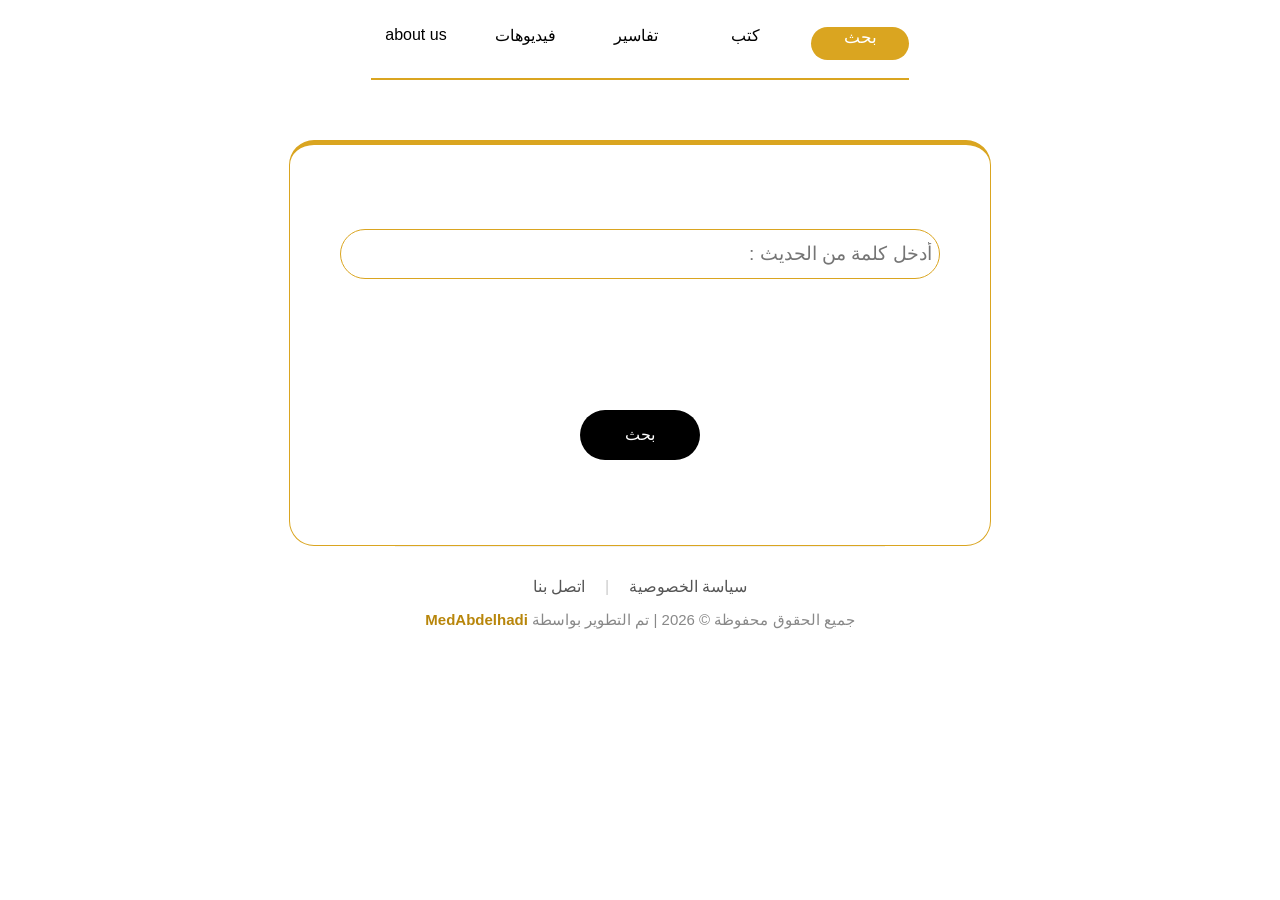
<file: index.html>
<!DOCTYPE html>
<html lang="en">
<head>
    <meta charset="UTF-8">
    <meta name="viewport" content="width=device-width, initial-scale=1.0">
    <title>الحديث النبوي : البحث</title>
    <link rel="stylesheet" href="style.css">
    <script src="done.js"></script>
    <link rel="icon" type="image/jpeg" href="p.jpg">
    <script async src="https://pagead2.googlesyndication.com/pagead/js/adsbygoogle.js?client=ca-pub-5498606311108297" crossorigin="anonymous"></script>
</head>
<body>
    <div class="d">
        <p class="p2" id="p3" > بحث</p>
<p class="p2"  onclick="page(1)"> كتب </p>
<p class="p2" onclick="page(2)"> تفاسير  </p>
<p class="p2" onclick="page(3)"> فيديوهات </p>
<p class="p2"  onclick="page(4)"> about us  </p>
    </div>
    <div id="c">
        <input type="search" placeholder=" أدخل كلمة من الحديث : " id="sh">
        <p id="p"></p>
        <p id="p1"></p>
        <button onclick="search()"> بحث </button>
    </div><footer style="text-align: center; padding: 30px; background-color: #ffffff; border-top: 1px solid #f0f0f0; font-family: 'Cairo', sans-serif;">
    
    <div class="footer-links" style="margin-bottom: 15px;">
        <a href="privacy.html" style="margin: 0 15px; text-decoration: none; color: #555; font-weight: 500; transition: 0.3s;">سياسة الخصوصية</a>
        <span style="color: #ccc;">|</span>
        <a href="cus.html" style="margin: 0 15px; text-decoration: none; color: #555; font-weight: 500; transition: 0.3s;">اتصل بنا</a>
    </div>

    <p style="font-size: 15px; color: #888; margin: 0;">
        جميع الحقوق محفوظة © 2026 | تم التطوير بواسطة 
        <span style="color: #b8860b; font-weight: bold;">MedAbdelhadi</span>
    </p>
    
</footer>
</body>
</html>
</file>
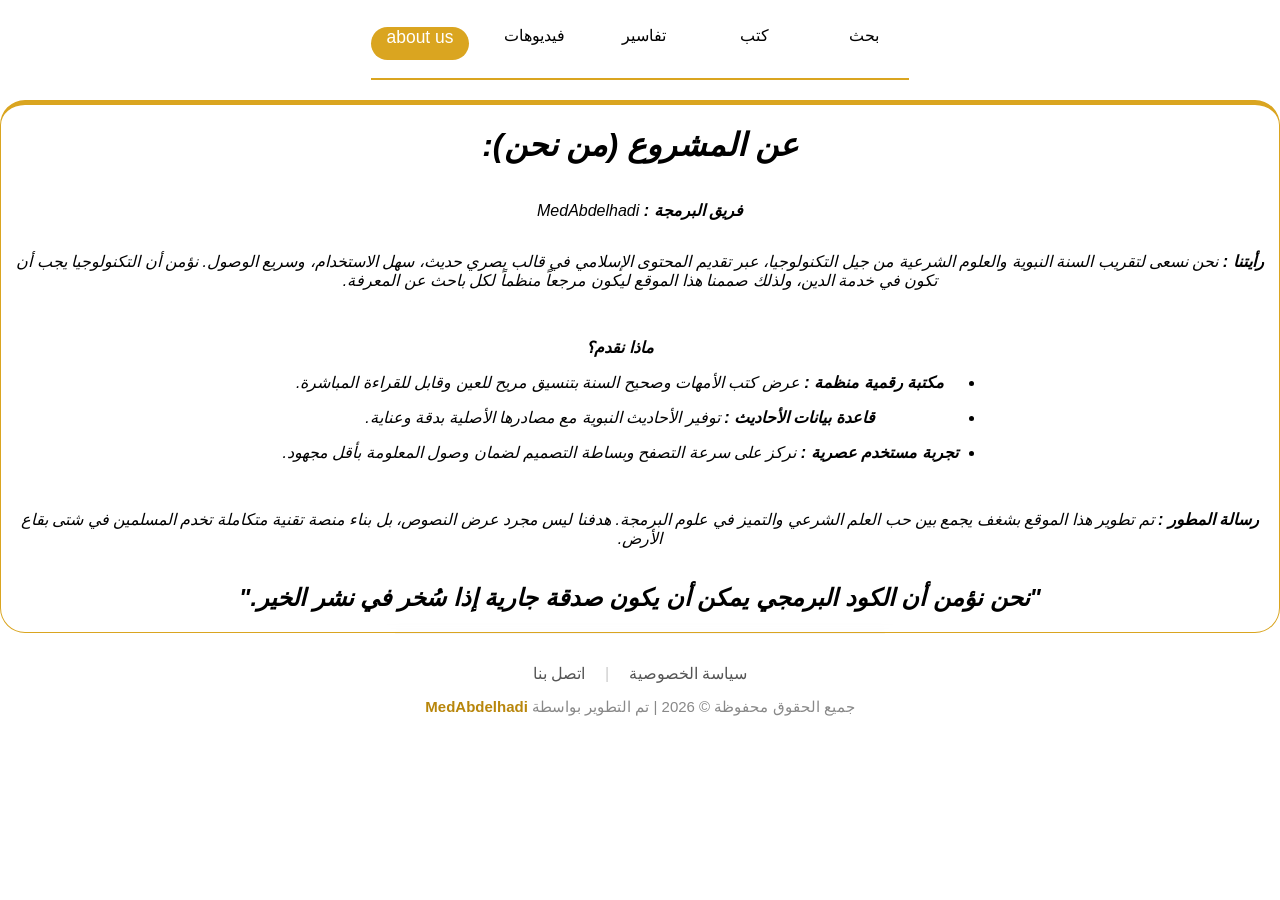
<file: aboutus.html>
<!DOCTYPE html>
<html lang="en">
<head>
    <meta charset="UTF-8">
    <meta name="viewport" content="width=device-width, initial-scale=1.0">
    <link rel="stylesheet" href="aboutus.css">
    <script src="aboutus.js"></script>
      <link rel="icon" type="image/jpeg" href="p.jpg">
    <title> الحديث النبوي : about us</title>
</head>
<body>
    <div class="d">
        <p class="p2" onclick="page(0)" > بحث</p>
<p class="p2"  onclick="page(1)"> كتب </p>
<p class="p2" onclick="page(2)"> تفاسير  </p>
<p class="p2" onclick="page(3)"> فيديوهات </p>
<p class="p2"  id="p3"> about us  </p>
    </div>
    <div id="c">
        <h1>عن المشروع (من نحن):</h1>
        <p> <strong> فريق البرمجة : </strong>MedAbdelhadi</p>
       <p><strong>رأيتنا : </strong>نحن نسعى لتقريب السنة النبوية والعلوم الشرعية من جيل التكنولوجيا، عبر تقديم المحتوى الإسلامي في قالب بصري حديث، سهل الاستخدام، وسريع الوصول. نؤمن أن التكنولوجيا يجب أن تكون في خدمة الدين، ولذلك صممنا هذا الموقع ليكون مرجعاً منظماً لكل باحث عن المعرفة.</p>
<ul><p><strong>ماذا نقدم؟</strong></p>
<li><p><strong> مكتبة رقمية منظمة : </strong>عرض كتب الأمهات وصحيح السنة بتنسيق مريح للعين وقابل للقراءة المباشرة.</p></li>
<li><p><strong>قاعدة بيانات الأحاديث : </strong>توفير الأحاديث النبوية مع مصادرها الأصلية بدقة وعناية.</p></li>
<li><p><strong>تجربة مستخدم عصرية : </strong>نركز على سرعة التصفح وبساطة التصميم لضمان وصول المعلومة بأقل مجهود.</p></li>
</ul>
<p><strong>رسالة المطور : </strong>تم تطوير هذا الموقع بشغف يجمع بين حب العلم الشرعي والتميز في علوم البرمجة. هدفنا ليس مجرد عرض النصوص، بل بناء منصة تقنية متكاملة تخدم المسلمين في شتى بقاع الأرض.</p>
<h2>"نحن نؤمن أن الكود البرمجي يمكن أن يكون صدقة جارية إذا سُخر في نشر الخير."</h2>
    </div>
    <footer style="text-align: center; padding: 30px; background-color: #ffffff; border-top: 1px solid #f0f0f0; font-family: 'Cairo', sans-serif;">
    
    <div class="footer-links" style="margin-bottom: 15px;">
        <a href="privacy.html" style="margin: 0 15px; text-decoration: none; color: #555; font-weight: 500; transition: 0.3s;">سياسة الخصوصية</a>
        <span style="color: #ccc;">|</span>
        <a href="mailto:medabdalhadi@gmail.com" style="margin: 0 15px; text-decoration: none; color: #555; font-weight: 500; transition: 0.3s;">اتصل بنا</a>
    </div>

    <p style="font-size: 15px; color: #888; margin: 0;">
        جميع الحقوق محفوظة © 2026 | تم التطوير بواسطة 
        <span style="color: #b8860b; font-weight: bold;">MedAbdelhadi</span>
    </p>
    
</footer>
</body>
</html>
</file>
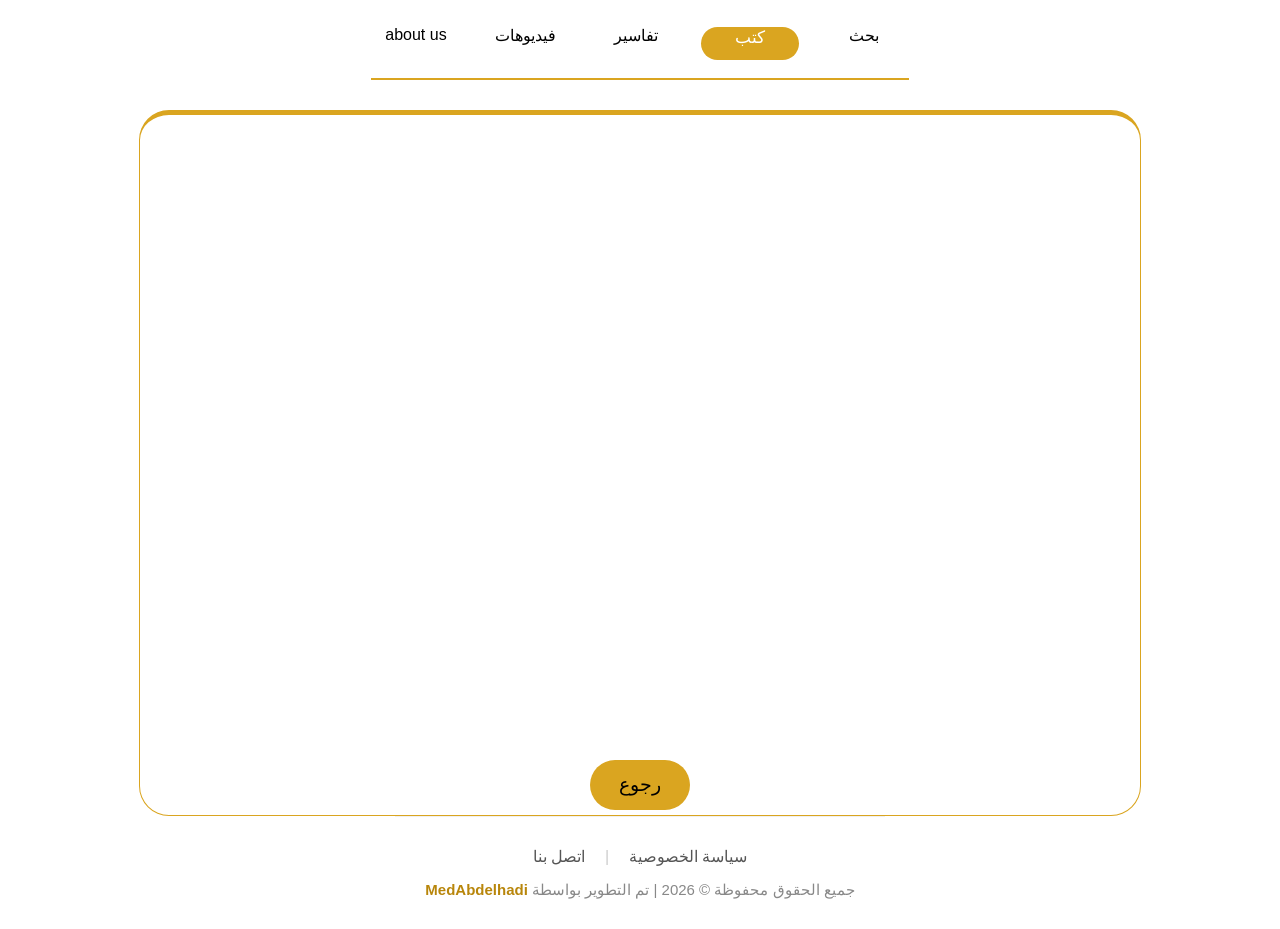
<file: book1.html>
<!DOCTYPE html>
<html lang="en">
<head>
    <meta charset="UTF-8">
    <meta name="viewport" content="width=device-width, initial-scale=1.0">
    <title>الحديث النبوي :  كتاب صحيح مسلم</title>
    <link rel="stylesheet" href="books.css">
    <script src="book.js"></script>
    <link rel="icon" type="image/jpeg" href="p.jpg">
</head>
<body>
    
    <div class="d">
        <p class="p2" onclick="page(0)" > بحث</p>
<p class="p2"  id="p3" > كتب </p>
<p class="p2" onclick="page(2)"> تفاسير  </p>
<p class="p2" onclick="page(3)"> فيديوهات </p>
<p class="p2"  onclick="page(4)"> about us  </p>
    </div>
    <div class="c">
        <iframe src="https://drive.google.com/file/d/1L7abw2_5L4a0Q2wUtf6C-aV0vVC-PpBy/preview" frameborder="0"></iframe>
        <button onclick="back()">رجوع</button>
    </div><footer style="text-align: center; padding: 30px; background-color: #ffffff; border-top: 1px solid #f0f0f0; font-family: 'Cairo', sans-serif;">
    
    <div class="footer-links" style="margin-bottom: 15px;">
        <a href="privacy.html" style="margin: 0 15px; text-decoration: none; color: #555; font-weight: 500; transition: 0.3s;">سياسة الخصوصية</a>
        <span style="color: #ccc;">|</span>
        <a href="cus.html" style="margin: 0 15px; text-decoration: none; color: #555; font-weight: 500; transition: 0.3s;">اتصل بنا</a>
    </div>

    <p style="font-size: 15px; color: #888; margin: 0;">
        جميع الحقوق محفوظة © 2026 | تم التطوير بواسطة 
        <span style="color: #b8860b; font-weight: bold;">MedAbdelhadi</span>
    </p>
</footer>
</body>
</html>
</file>
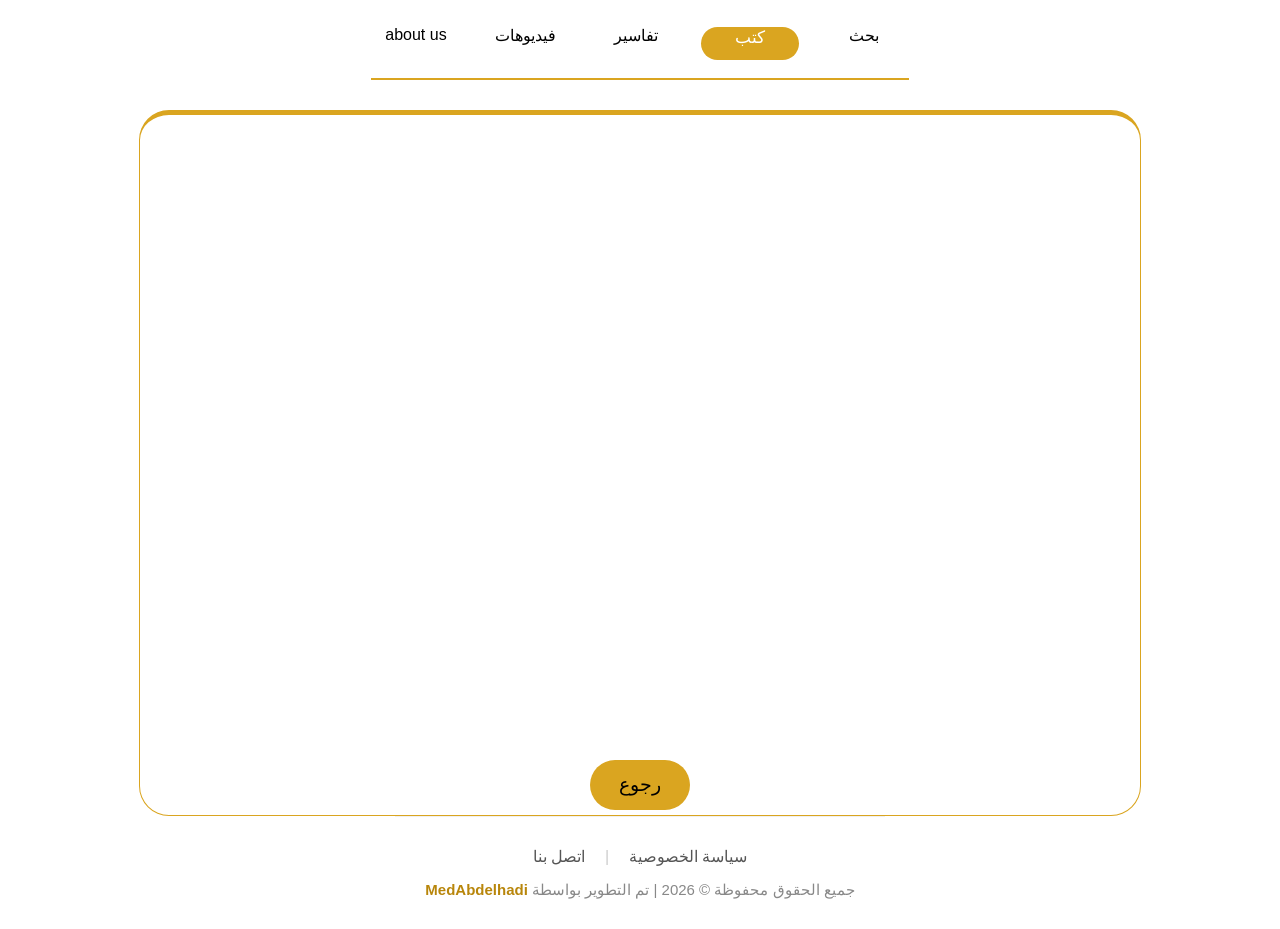
<file: book2.html>
<!DOCTYPE html>
<html lang="en">
<head>
    <meta charset="UTF-8">
    <meta name="viewport" content="width=device-width, initial-scale=1.0">
    <title>الحديث النبوي : كتاب صحيح البخاري </title>
    <link rel="stylesheet" href="books.css">
    <script src="book.js"></script>
    <link rel="icon" type="image/jpeg" href="p.jpg">
</head>
<body>
    <div class="d">
        <p class="p2" onclick="page(0)" > بحث</p>
<p class="p2"  id="p3" > كتب </p>
<p class="p2" onclick="page(2)"> تفاسير  </p>
<p class="p2" onclick="page(3)"> فيديوهات </p>
<p class="p2"  onclick="page(4)"> about us  </p>
    </div>
    <div class="c">
        <iframe src="https://drive.google.com/file/d/1CNdNiMZdox4n7E7NgWZprxPa6cuHZfdi/preview" frameborder="0"></iframe>
        <button onclick="back()">رجوع</button>
    </div><footer style="text-align: center; padding: 30px; background-color: #ffffff; border-top: 1px solid #f0f0f0; font-family: 'Cairo', sans-serif;">
    
    <div class="footer-links" style="margin-bottom: 15px;">
        <a href="privacy.html" style="margin: 0 15px; text-decoration: none; color: #555; font-weight: 500; transition: 0.3s;">سياسة الخصوصية</a>
        <span style="color: #ccc;">|</span>
        <a href="cus.html" style="margin: 0 15px; text-decoration: none; color: #555; font-weight: 500; transition: 0.3s;">اتصل بنا</a>
    </div>

    <p style="font-size: 15px; color: #888; margin: 0;">
        جميع الحقوق محفوظة © 2026 | تم التطوير بواسطة 
        <span style="color: #b8860b; font-weight: bold;">MedAbdelhadi</span>
    </p>
    
</footer>
</body>
</html>
</file>
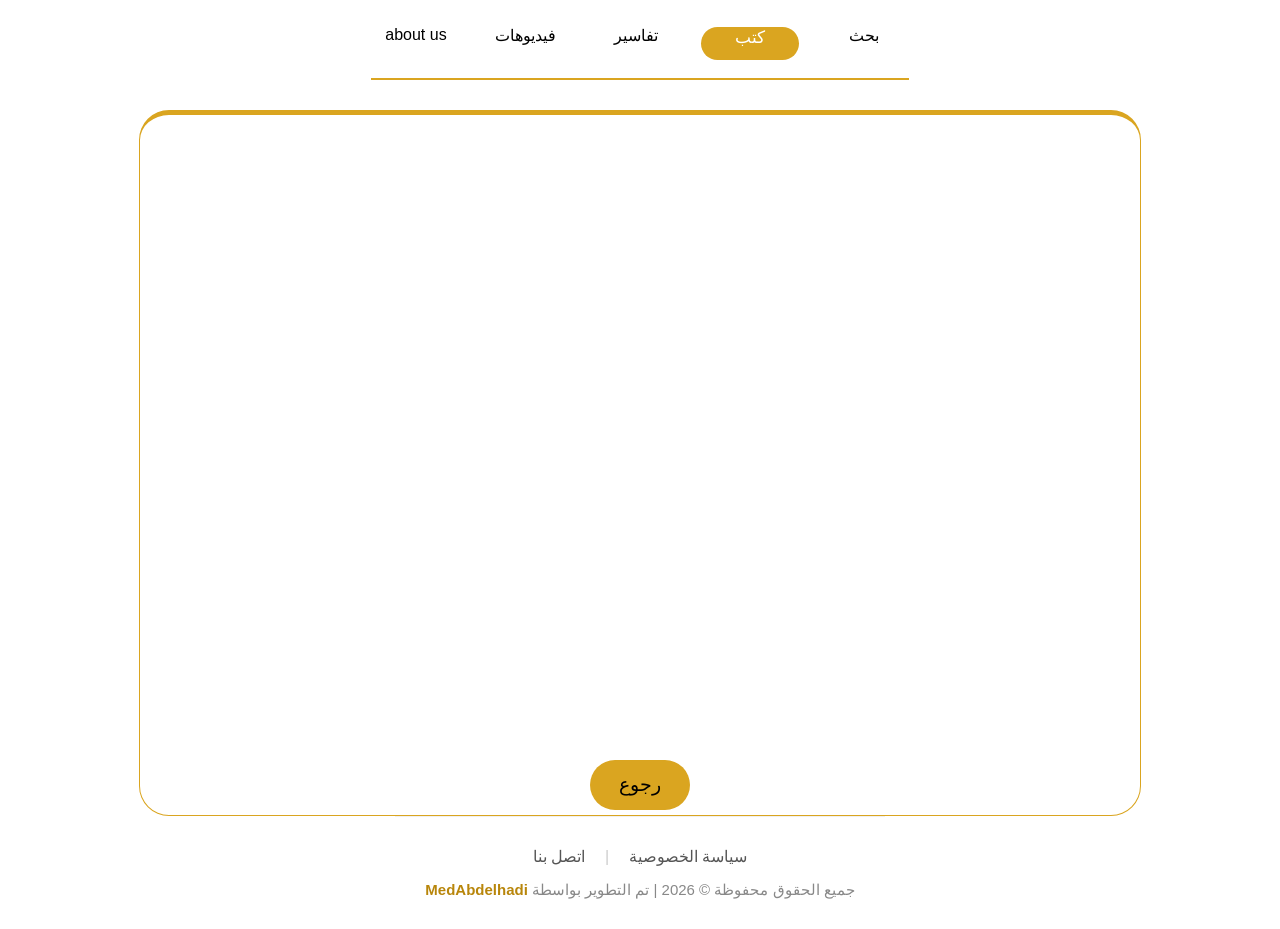
<file: book3.html>
<!DOCTYPE html>
<html lang="en">
<head>
    <meta charset="UTF-8">
    <meta name="viewport" content="width=device-width, initial-scale=1.0">
    <title>الحديث النبوي: كتاب الاربعون النووية</title>
    <link rel="stylesheet" href="books.css">
    <script src="book.js"></script>
    <link rel="icon" type="image/jpeg" href="p.jpg">
</head>
<body>
    <div class="d">
        <p class="p2" onclick="page(0)" > بحث</p>
<p class="p2"  id="p3" > كتب </p>
<p class="p2" onclick="page(2)"> تفاسير  </p>
<p class="p2" onclick="page(3)"> فيديوهات </p>
<p class="p2"  onclick="page(4)"> about us  </p>
    </div>
    <div class="c">
        <iframe src="متن الأربعين النووية.pdf" frameborder="0"></iframe>
        <button onclick="back()">رجوع</button>
    </div><footer style="text-align: center; padding: 30px; background-color: #ffffff; border-top: 1px solid #f0f0f0; font-family: 'Cairo', sans-serif;">
    
    <div class="footer-links" style="margin-bottom: 15px;">
        <a href="privacy.html" style="margin: 0 15px; text-decoration: none; color: #555; font-weight: 500; transition: 0.3s;">سياسة الخصوصية</a>
        <span style="color: #ccc;">|</span>
        <a href="cus.html" style="margin: 0 15px; text-decoration: none; color: #555; font-weight: 500; transition: 0.3s;">اتصل بنا</a>
    </div>

    <p style="font-size: 15px; color: #888; margin: 0;">
        جميع الحقوق محفوظة © 2026 | تم التطوير بواسطة 
        <span style="color: #b8860b; font-weight: bold;">MedAbdelhadi</span>
    </p>
    
</footer>
</body>
</html>
</file>
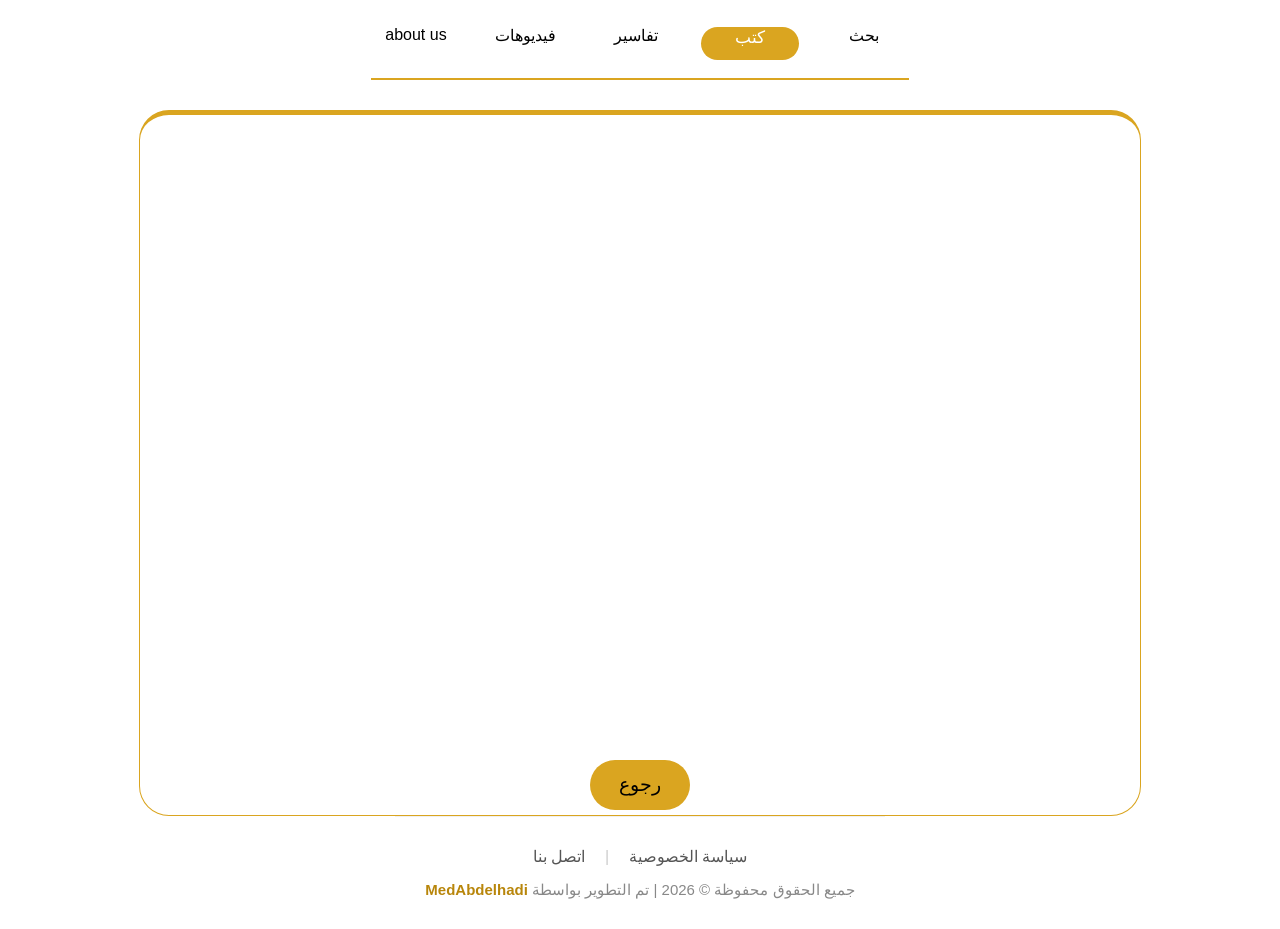
<file: book4.html>
<!DOCTYPE html>
<html lang="en">
<head>
    <meta charset="UTF-8">
    <meta name="viewport" content="width=device-width, initial-scale=1.0">
    <title>الحديث النبوي :  كتاب البداية و النهاية </title>
    <link rel="stylesheet" href="books.css">
    <script src="book.js"></script>
    <link rel="icon" type="image/jpeg" href="p.jpg">
</head>
<body>
    
    <div class="d">
        <p class="p2" onclick="page(1)" > بحث</p>
<p class="p2"  id="p3" > كتب </p>
<p class="p2" onclick="page(2)"> تفاسير  </p>
<p class="p2" onclick="page(3)"> فيديوهات </p>
<p class="p2"  onclick="page(4)"> about us  </p>
    </div>
    <div class="c">
        <iframe src="https://drive.google.com/file/d/1bNFFU8hMrqvET1MDXTRzvAiv_PpP9Y13/preview" frameborder="0"></iframe>
        <button onclick="back()">رجوع</button>
    </div>
    <footer style="text-align: center; padding: 30px; background-color: #ffffff; border-top: 1px solid #f0f0f0; font-family: 'Cairo', sans-serif;">
    
    <div class="footer-links" style="margin-bottom: 15px;">
        <a href="privacy.html" style="margin: 0 15px; text-decoration: none; color: #555; font-weight: 500; transition: 0.3s;">سياسة الخصوصية</a>
        <span style="color: #ccc;">|</span>
        <a href="cus.html" style="margin: 0 15px; text-decoration: none; color: #555; font-weight: 500; transition: 0.3s;">اتصل بنا</a>
    </div>

    <p style="font-size: 15px; color: #888; margin: 0;">
        جميع الحقوق محفوظة © 2026 | تم التطوير بواسطة 
        <span style="color: #b8860b; font-weight: bold;">MedAbdelhadi</span>
    </p>
    
</footer>
</body>
</html>
</file>
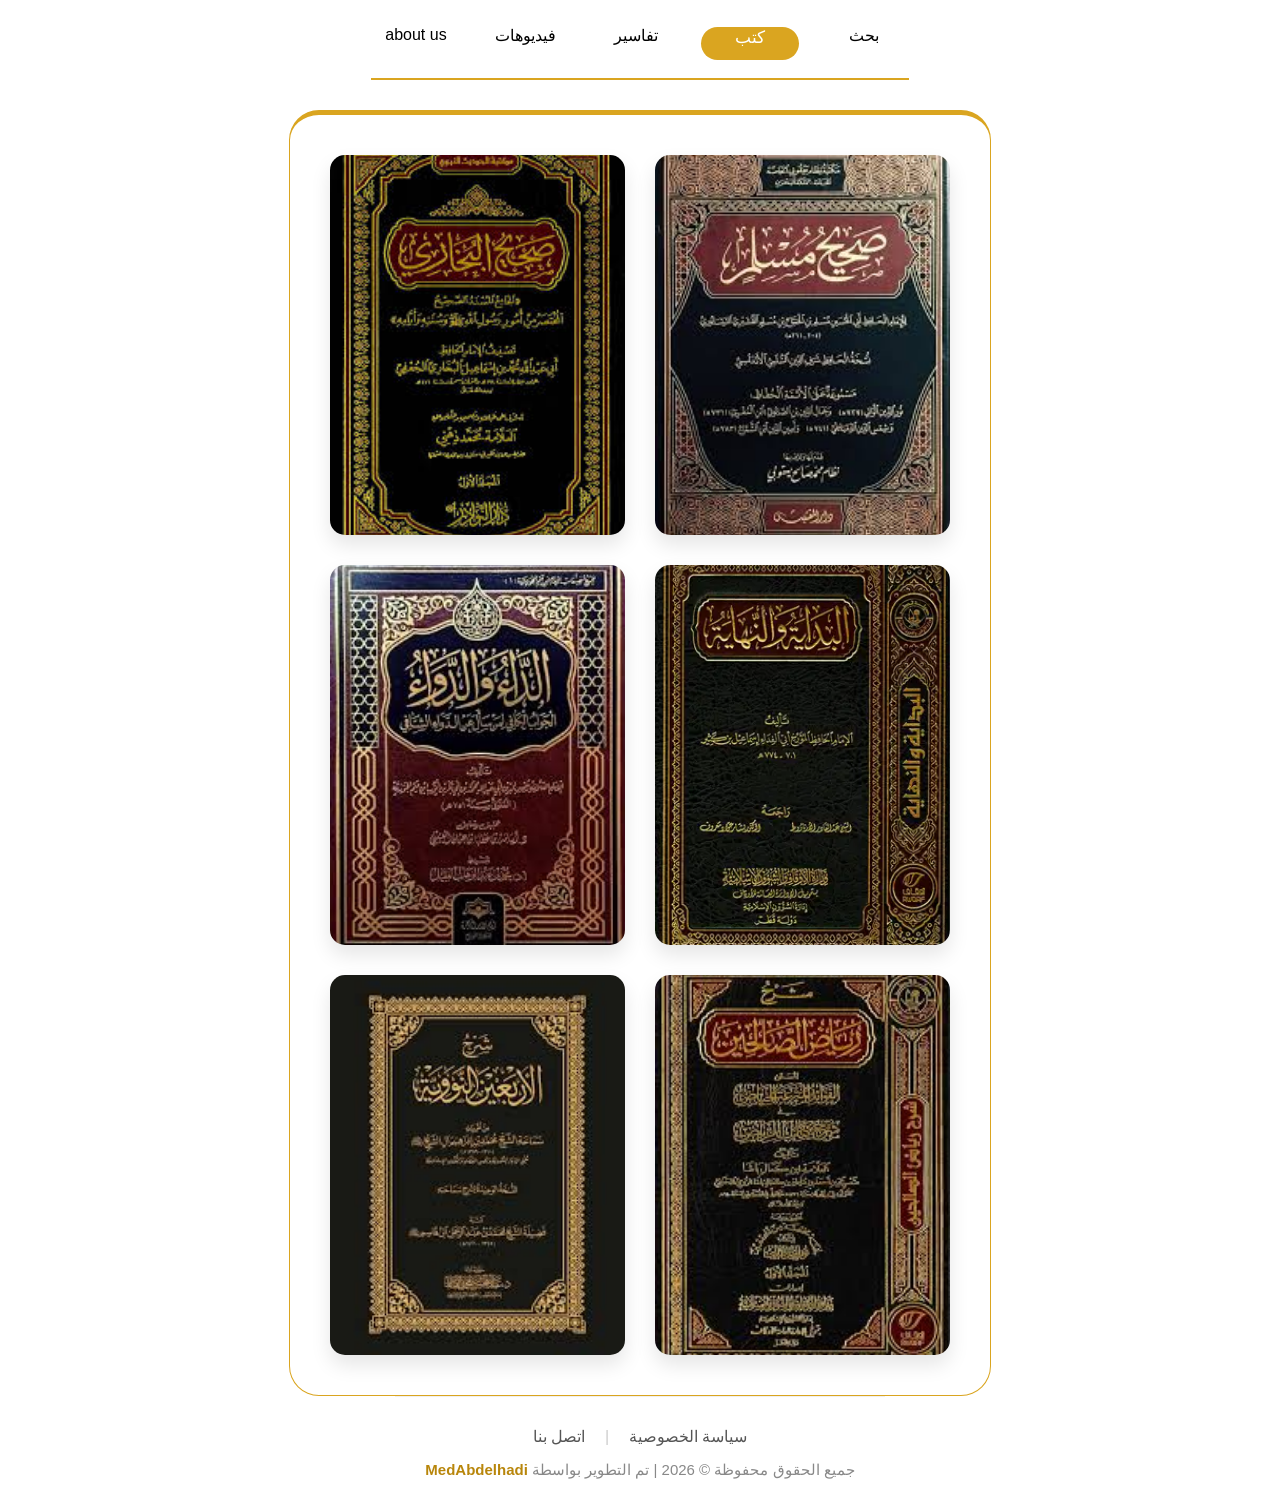
<file: books.html>
<!DOCTYPE html>
<html lang="en">
<head>
    <meta charset="UTF-8">
    <meta name="viewport" content="width=device-width, initial-scale=1.0">
    <title>الحديث النبوي : كتب</title>
    <link rel="stylesheet" href="bookstyle.css">
    <script src="book.js"></script>
     <link rel="icon" type="image/jpeg" href="p.jpg">
</head>
<body>
    
    <div class="d">
        <p class="p2" onclick="page(0)" > بحث</p>
<p class="p2"  id="p3" > كتب </p>
<p class="p2" onclick="page(2)"> تفاسير  </p>
<p class="p2" onclick="page(3)"> فيديوهات </p>
<p class="p2"  onclick="page(4)"> about us  </p>
    </div>
    <div class="c">
    <div class="books-container" id="booksGrid">
    </div>
</div><footer style="text-align: center; padding: 30px; background-color: #ffffff; border-top: 1px solid #f0f0f0; font-family: 'Cairo', sans-serif;">
    
    <div class="footer-links" style="margin-bottom: 15px;">
        <a href="privacy.html" style="margin: 0 15px; text-decoration: none; color: #555; font-weight: 500; transition: 0.3s;">سياسة الخصوصية</a>
        <span style="color: #ccc;">|</span>
        <a href="cus.html" style="margin: 0 15px; text-decoration: none; color: #555; font-weight: 500; transition: 0.3s;">اتصل بنا</a>
    </div>

    <p style="font-size: 15px; color: #888; margin: 0;">
        جميع الحقوق محفوظة © 2026 | تم التطوير بواسطة 
        <span style="color: #b8860b; font-weight: bold;">MedAbdelhadi</span>
    </p>
    
</footer>
</body>
</html>
</file>
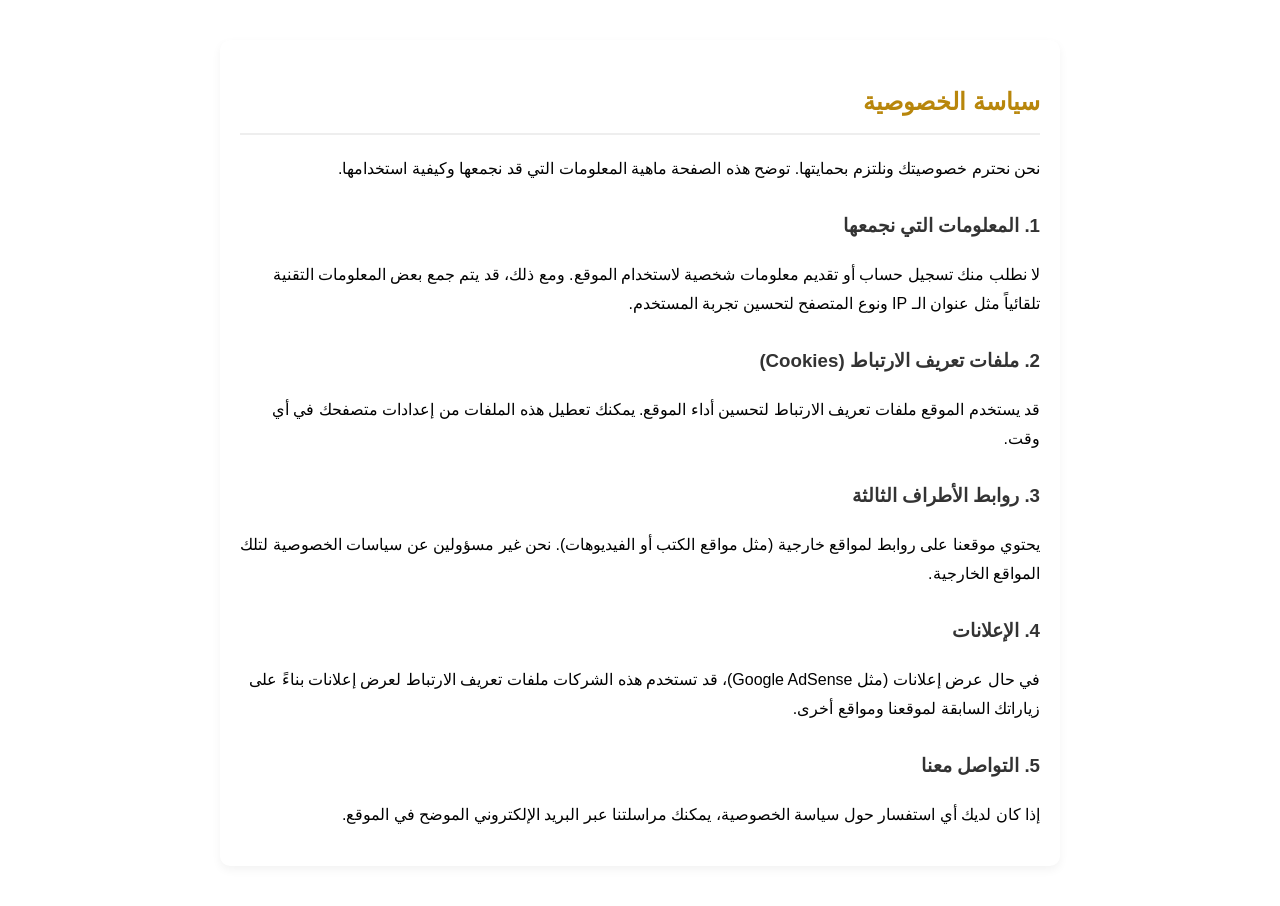
<file: privacy.html>
<!DOCTYPE html>
<html lang="en">
<head>
    <meta charset="UTF-8">
    <meta name="viewport" content="width=device-width, initial-scale=1.0">
    <title>الحديث النبوي : Privacy</title>
    <link rel="icon" type="image/jpeg" href="p.jpg">
    <link rel="stylesheet" href="pr.css">
</head>
<body>
    
<section class="privacy-section" dir="rtl">
    <h2>سياسة الخصوصية</h2>
    <p>نحن نحترم خصوصيتك ونلتزم بحمايتها. توضح هذه الصفحة ماهية المعلومات التي قد نجمعها وكيفية استخدامها.</p>

    <h3>1. المعلومات التي نجمعها</h3>
    <p>لا نطلب منك تسجيل حساب أو تقديم معلومات شخصية لاستخدام الموقع. ومع ذلك، قد يتم جمع بعض المعلومات التقنية تلقائياً مثل عنوان الـ IP ونوع المتصفح لتحسين تجربة المستخدم.</p>

    <h3>2. ملفات تعريف الارتباط (Cookies)</h3>
    <p>قد يستخدم الموقع ملفات تعريف الارتباط لتحسين أداء الموقع. يمكنك تعطيل هذه الملفات من إعدادات متصفحك في أي وقت.</p>

    <h3>3. روابط الأطراف الثالثة</h3>
    <p>يحتوي موقعنا على روابط لمواقع خارجية (مثل مواقع الكتب أو الفيديوهات). نحن غير مسؤولين عن سياسات الخصوصية لتلك المواقع الخارجية.</p>

    <h3>4. الإعلانات</h3>
    <p>في حال عرض إعلانات (مثل Google AdSense)، قد تستخدم هذه الشركات ملفات تعريف الارتباط لعرض إعلانات بناءً على زياراتك السابقة لموقعنا ومواقع أخرى.</p>

    <h3>5. التواصل معنا</h3>
    <p>إذا كان لديك أي استفسار حول سياسة الخصوصية، يمكنك مراسلتنا عبر البريد الإلكتروني الموضح في الموقع.</p>
</section>
</body>
</html>
</file>
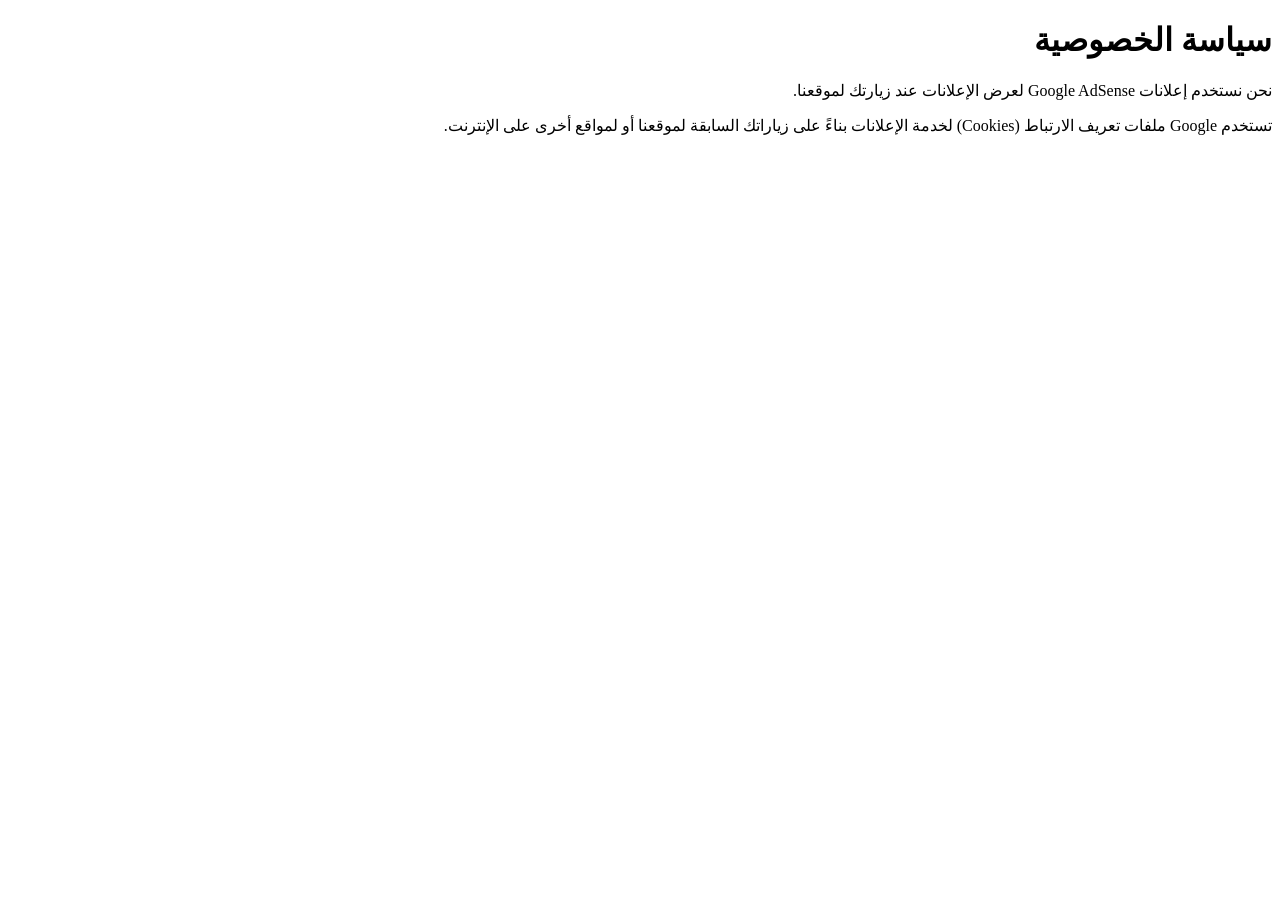
<file: privecy.html>
<!DOCTYPE html>
<html lang="ar" dir="rtl">
<head>
    <meta charset="UTF-8">
    <title>سياسة الخصوصية - موقع الأحاديث</title>
</head>
<body>
    <h1>سياسة الخصوصية</h1>
    <p>نحن نستخدم إعلانات Google AdSense لعرض الإعلانات عند زيارتك لموقعنا.</p>
    <p>تستخدم Google ملفات تعريف الارتباط (Cookies) لخدمة الإعلانات بناءً على زياراتك السابقة لموقعنا أو لمواقع أخرى على الإنترنت.</p>
</body>
</html>
</file>
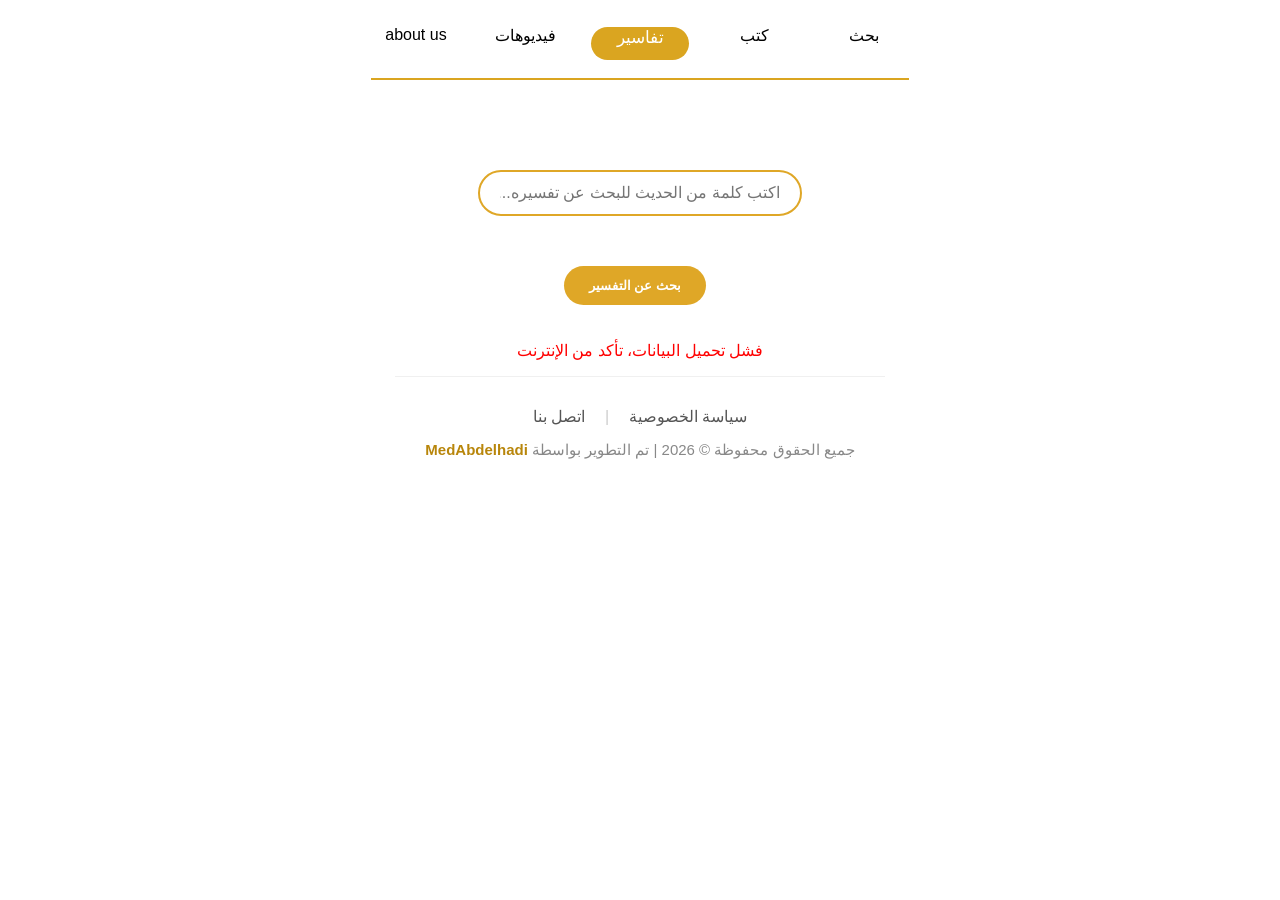
<file: tafsir.html>
<!DOCTYPE html>
<html lang="en">
<head>
    <meta charset="UTF-8">
    <meta name="viewport" content="width=device-width, initial-scale=1.0">
    <title>الحديث النبوي : تفاسير</title>
    <link rel="stylesheet" href="tafsirstyle.css">
    <script src="tafsir.js"></script>
    <link rel="icon" type="image/jpeg" href="p.jpg">
    <script async src="https://pagead2.googlesyndication.com/pagead/js/adsbygoogle.js?client=ca-pub-5498606311108297" crossorigin="anonymous"></script>
</head>
<body>
    <div class="d">
        <p class="p2" onclick="page(0)"> بحث</p> <p class="p2" onclick="page(1)"> كتب </p>
        <p class="p2" id="p3"> تفاسير </p>
        <p class="p2" onclick="page(3)"> فيديوهات </p>
        <p class="p2"  onclick="page(4)"> about us  </p>
    </div>

    <div class="search-section">
        <input type="text" id="sh" placeholder="اكتب كلمة من الحديث للبحث عن تفسيره...">
        <button onclick="search()">بحث عن التفسير</button>
    </div>

    <div id="p"></div>
    <div id="p1"></div>

    <div class="c"></div>
    <footer style="text-align: center; padding: 30px; background-color: #ffffff; border-top: 1px solid #f0f0f0; font-family: 'Cairo', sans-serif;">
    
    <div class="footer-links" style="margin-bottom: 15px;">
        <a href="privacy.html" style="margin: 0 15px; text-decoration: none; color: #555; font-weight: 500; transition: 0.3s;">سياسة الخصوصية</a>
        <span style="color: #ccc;">|</span>
        <a href="cus.html" style="margin: 0 15px; text-decoration: none; color: #555; font-weight: 500; transition: 0.3s;">اتصل بنا</a>
    </div>

    <p style="font-size: 15px; color: #888; margin: 0;">
        جميع الحقوق محفوظة © 2026 | تم التطوير بواسطة 
        <span style="color: #b8860b; font-weight: bold;">MedAbdelhadi</span>
    </p>
    
</footer>
</body>
</html>
</file>
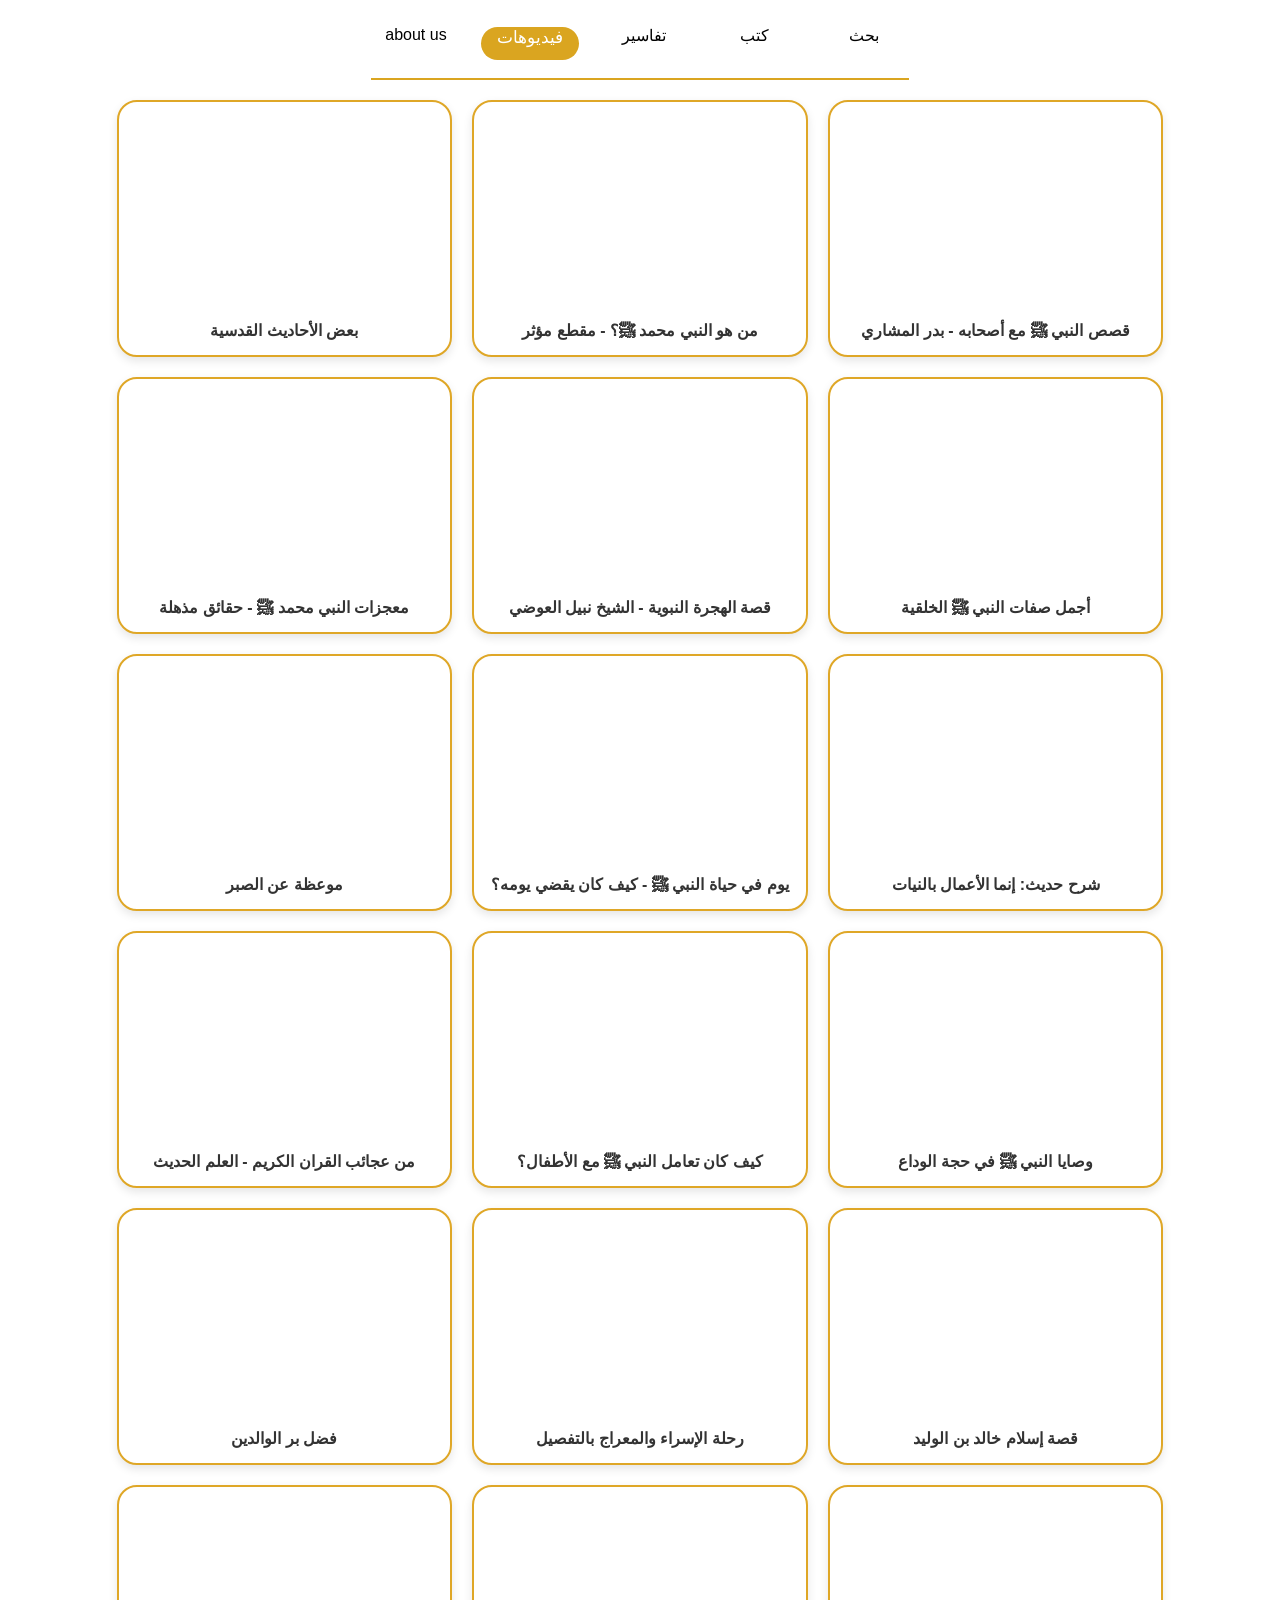
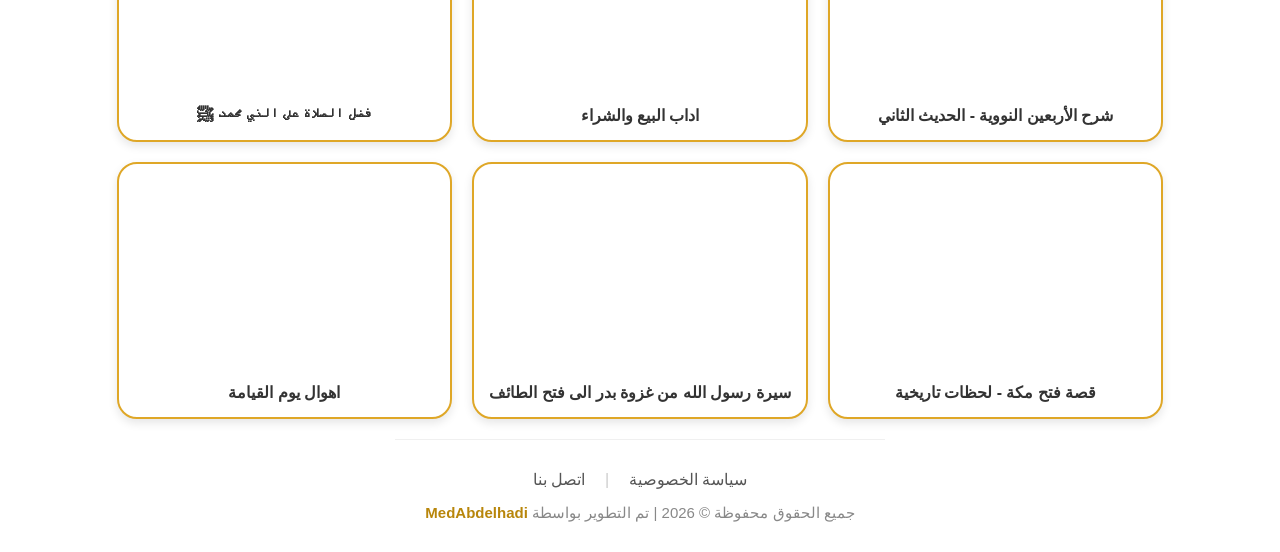
<file: video.html>
<!DOCTYPE html>
<html lang="en">
<head>
    <meta charset="UTF-8">
    <meta name="viewport" content="width=device-width, initial-scale=1.0">
    <title>الحديث النبوي : فيديوهات</title>
    <link rel="stylesheet" href="video.css">
    <script src="video.js"></script>
    <link rel="icon" type="image/jpeg" href="p.jpg">
    <script async src="https://pagead2.googlesyndication.com/pagead/js/adsbygoogle.js?client=ca-pub-5498606311108297" crossorigin="anonymous"></script>
</head>
    <body>
    <div class="d">
        <p class="p2" onclick="page(0)"> بحث</p>
        <p class="p2" onclick="page(1)"> كتب </p>
        <p class="p2" onclick="page(2)"> تفاسير </p>
        <p class="p2" id="p3"> فيديوهات </p>
        <p class="p2"  onclick="page(4)"> about us  </p>
    </div>

    <div id="video-grid" class="video-grid">
        </div>

    <div class="c"></div>
    <footer style="text-align: center; padding: 30px; background-color: #ffffff; border-top: 1px solid #f0f0f0; font-family: 'Cairo', sans-serif;">
    
    <div class="footer-links" style="margin-bottom: 15px;">
        <a href="privacy.html" style="margin: 0 15px; text-decoration: none; color: #555; font-weight: 500; transition: 0.3s;">سياسة الخصوصية</a>
        <span style="color: #ccc;">|</span>
        <a href="cus.html" style="margin: 0 15px; text-decoration: none; color: #555; font-weight: 500; transition: 0.3s;">اتصل بنا</a>
    </div>

    <p style="font-size: 15px; color: #888; margin: 0;">
        جميع الحقوق محفوظة © 2026 | تم التطوير بواسطة 
        <span style="color: #b8860b; font-weight: bold;">MedAbdelhadi</span>
    </p>
    
</footer>
</body>
</html>
</file>
<file: style.css>
body{ direction: rtl;
    margin: 0;
    font-family: 'Segoe UI', Tahoma, Geneva, Verdana, sans-serif; display: flex; flex-direction: column; align-items: center; height: auto;
width: auto;}
.d{
    flex-direction: row;
    display: flex;
    justify-content: center;
    text-align: center;
    margin-top: 10px;
    gap: 20px;
    border-bottom: 2px solid goldenrod;
    width: cover;
}
.p2{
    width: 90px;
    height: 30px;
}
.p2:hover{
    cursor: pointer;
    background-color: goldenrod;
    color: white;
    border-radius: 30px;
    zoom: 109%;
    transform: matrix(0.5px) ;
    transition: scale(1.05) ;

}
#p3{
     background-color: goldenrod;
    color: white;
    border-radius: 30px;
    zoom: 109%; 
}
#c{
    align-items: center;
    font-style: italic;
display: flex;
flex-direction: column;
text-align: center;
justify-content: center;
gap: 20px;
min-width:   700px ;
width: fit-content;
min-height: 400px ;
height: fit-content;
border: 0.2px solid goldenrod;
margin: 60px auto 0 auto;
border-radius: 25px;
backdrop-filter: blur(5px);
border-top: 5px solid goldenrod;
}
input{
    font-size: larger;
    width: 600px;
    border-color: goldenrod;
    border-radius: 100px;
    border: 0.2px solid goldenrod;
    height: 50px;
}
input:hover{
    cursor: pointer;
}
input:focus{
    
    border:0.2 solid goldenrod ;
}
button{
    background: none;
    width: 120px;
    height: 50px;
    border: none;
    font-size: medium;
    border: none;
    border-radius: 100px;
    color: white;
    background-color: black;
    padding: 12px 30px;
}
button:hover{
    cursor: pointer;
    border: none;
    border-radius: 100px;
    color: white;
    background-color: goldenrod;
    box-shadow: 2.5px 2.5px 2.5px 2.5px wheat;
    zoom: 101%;
    transform: matrix(00.5px);
    transition: scale(1.05);
    font-size: 1rem;
}
#p{
font-size: larger;
}
#p1{
    color: gold;
}
</file>
<file: aboutus.css>
body{ direction: rtl;
    margin: 0;
    font-family: 'Segoe UI', Tahoma, Geneva, Verdana, sans-serif; display: flex; flex-direction: column; align-items: center; height: auto;
width: auto;}
.d{
    flex-direction: row;
    display: flex;
    justify-content: center;
    text-align: center;
    margin-top: 10px;
    gap: 20px;
    border-bottom: 2px solid goldenrod;
    width: cover;
}
.p2{
    width: 90px;
    height: 30px;
}
.p2:hover{
    cursor: pointer;
    background-color: goldenrod;
    color: white;
    border-radius: 30px;
    zoom: 109%;
    transform: matrix(0.5px) ;
    transition: scale(1.05) ;

}
#p3{
     background-color: goldenrod;
    color: white;
    border-radius: 30px;
    zoom: 109%; 
}
#c{
    align-items: center;
    font-style: italic;
display: flex;
flex-direction: column;
text-align: center;
justify-content: center;
min-width:   700px ;
width: fit-content;
min-height: 400px ;
height: fit-content;
border: 0.2px solid goldenrod;
margin: 20px auto 0 auto;
border-radius: 25px;
backdrop-filter: blur(5px);
border-top: 5px solid goldenrod;
}

#p{
font-size: larger;
}
#p1{
    color: gold;
}
</file>
<file: books.css>
body{ direction: rtl;
    margin: 0;
    font-family: 'Segoe UI', Tahoma, Geneva, Verdana, sans-serif; display: flex; flex-direction: column; align-items: center; height: auto;
width: auto;}
.d{
    flex-direction: row;
    display: flex;
    justify-content: center;
    text-align: center;
    margin-top: 10px;
    gap: 20px;
    border-bottom: 2px solid goldenrod;
    width: cover;
}
.p2{
    width: 90px;
    height: 30px;
}
.p2:hover{
    cursor: pointer;
    background-color: goldenrod;
    color: white;
    border-radius: 30px;
    zoom: 109%;
    transform: matrix(0.5px) ;
    transition: scale(1.05) ;

}
#p3{
     background-color: goldenrod;
    color: white;
    border-radius: 30px;
    zoom: 109%; 
}

.c{
    border: 1px solid goldenrod;
    border-top: 5px solid goldenrod;
    min-width: 1000px;
    width: fit-content;
    flex-direction: column;
    display: flex;

    min-height: 700px;
    height: fit-content;
    border-radius: 30px;
    margin-top: 30px;
    align-items: center;
    text-align: center;

}
iframe{margin-top: 5px;
    width: 900px;
    height: 630px;
    border: none;
}
button{
    background: goldenrod;
    border: none;
    border-radius: 30px;
    width: 100px;
    height: 50px;
   font-size: larger;
   margin-top: 10px;
}
button:hover{
    cursor: pointer;
    background-color: black;
    color: white;
    zoom: 105%;
    box-shadow: 1px 0.5px 0.5px 1px black ;
    transform: matrix(0.5px);
    transition: scale(1.05s);
}
</file>
<file: bookstyle.css>
body{ direction: rtl;
    margin: 0;
    font-family: 'Segoe UI', Tahoma, Geneva, Verdana, sans-serif; display: flex; flex-direction: column; align-items: center; height: auto;
width: auto;}
.d{
    flex-direction: row;
    display: flex;
    justify-content: center;
    text-align: center;
    margin-top: 10px;
    gap: 20px;
    border-bottom: 2px solid goldenrod;
    width: cover;
}
.p2{
    width: 90px;
    height: 30px;
}
.p2:hover{
    cursor: pointer;
    background-color: goldenrod;
    color: white;
    border-radius: 30px;
    zoom: 109%;
    transform: matrix(0.5px) ;
    transition: scale(1.05) ;

}
#p3{
     background-color: goldenrod;
    color: white;
    border-radius: 30px;
    zoom: 109%; 
}
li{
    list-style: none;
}
.c{
    border: 1px solid goldenrod;
    border-top: 5px solid goldenrod;
    min-width: 700px;
    width: fit-content;
    min-height: 400px;
    height: fit-content;
    border-radius: 30px;
    margin-top: 30px;
    align-items: center;
    text-align: center;
    display: block;

}
#book1{
    border: 2px solid goldenrod;
    border-radius: 5px;
    width: 150px;
    height: 250px;
    background-image: url('download.jpg');
    background-position: center;
    background-repeat: no-repeat;
    background-size: cover;
}
#book1:hover{
    cursor: pointer;
    zoom: 110%;
    box-shadow: 1px 0.5px 0.5px 1px goldenrod;
    background-image: url('download.jpg');
    background-position: center;
    background-repeat: no-repeat;
    background-size: cover;
    transform: matrix(0.5s);
    transition: scale(1.05);
}
#book2{
    border: 2px solid goldenrod;
    border-radius: 5px;
    width: 150px;
    height: 250px;
    background-image: url('download.jpg');
    background-position: center;
    background-repeat: no-repeat;
    background-size: cover;
    background-image: url('download\ \(1\).jpg');
    background-position: center;
    background-repeat: no-repeat;
    background-size: cover;
}
#book2:hover{
    cursor: pointer;
    zoom: 110%;
    box-shadow: 1px 0.5px 0.5px 1px goldenrod;
    background-image: url('download\ \(1\).jpg');
    background-position: center;
    background-repeat: no-repeat;
    background-size: cover;
    transform: matrix(0.5s);
    transition: scale(1.05);
}
ul{
    display: flex;
    flex-direction: row;
    justify-content: center;
    gap: 5px;
}

#book3{
    border: 2px solid goldenrod;
    border-radius: 5px;
    width: 150px;
    height: 250px;
    background-image: url('download.jpg');
    background-position: center;
    background-repeat: no-repeat;
    background-size: cover;
    background-image: url('download\ \(2\).jpg');
    background-position: center;
    background-repeat: no-repeat;
    background-size: cover;
}
#book3:hover{
    cursor: pointer;
    zoom: 110%;
    box-shadow: 1px 0.5px 0.5px 1px goldenrod;
    background-image: url('download\ \(2\).jpg');
    background-position: center;
    background-repeat: no-repeat;
    background-size: cover;
    transform: matrix(0.5s);
    transition: scale(1.05);
}
iframe{
    width:100% ;
    height: 800px;
border: none;
}
#book4{
    border: 2px solid goldenrod;
    border-radius: 5px;
    width: 150px;
    height: 250px;
    background-image: url('56d83b9aebebdc2d6ea25e97f7b6f521.png.webp');
    background-position: center;
    background-repeat: no-repeat;
    background-size: cover;
}
#book4:hover{
    cursor: pointer;
    zoom: 110%;
    box-shadow: 1px 0.5px 0.5px 1px goldenrod;
    background-image: url('56d83b9aebebdc2d6ea25e97f7b6f521.png.webp');
    background-position: center;
    background-repeat: no-repeat;
    background-size: cover;
    transform: matrix(0.5s);
    transition: scale(1.05);
}
#book5{
    border: 2px solid goldenrod;
    border-radius: 5px;
    width: 150px;
    height: 250px;
    background-image: url('download (3).jpg');
    background-position: center;
    background-repeat: no-repeat;
    background-size: cover;
}
#book5:hover{
    cursor: pointer;
    zoom: 110%;
    box-shadow: 1px 0.5px 0.5px 1px goldenrod;
    background-image: url('download (3).jpg');
    background-position: center;
    background-repeat: no-repeat;
    background-size: cover;
    transform: matrix(0.5s);
    transition: scale(1.05);
}
#book6{
    border: 2px solid goldenrod;
    border-radius: 5px;
    width: 150px;
    height: 250px;
    background-image: url('download (4).jpg');
    background-position: center;
    background-repeat: no-repeat;
    background-size: cover;
}
#book6:hover{
    cursor: pointer;
    zoom: 110%;
    box-shadow: 1px 0.5px 0.5px 1px goldenrod;
    background-image: url('download (4).jpg');
    background-position: center;
    background-repeat: no-repeat;
    background-size: cover;
    transform: matrix(0.5s);
    transition: scale(1.05);
}
/* حاوية شبكة الكتب */
.books-container {
    display: grid;
    grid-template-columns: repeat(auto-fill, minmax(250px, 1fr));
    gap: 30px;
    padding: 40px;
    direction: rtl; /* لترتيب العناصر من اليمين لليسار */
}

/* بطاقة الكتاب */
.book-card {
    position: relative;
    background: #fff;
    border-radius: 15px;
    overflow: hidden;
    box-shadow: 0 10px 20px rgba(0,0,0,0.1);
    transition: 0.5s ease;
    cursor: pointer;
    height: 380px; /* طول البطاقة */
}

/* صورة غلاف الكتاب */
.book-card img {
    width: 100%;
    height: 100%;
    object-fit: cover;
    transition: 0.6s ease;
}

/* الطبقة الذهبية (المخفية) */
.book-overlay {
    position: absolute;
    top: 0;
    left: 0;
    width: 100%;
    height: 100%;
    background: rgba(184, 134, 11, 0.9); /* لون ذهبي مع شفافية */
    color: white;
    display: flex;
    flex-direction: column;
    justify-content: center;
    align-items: center;
    text-align: center;
    padding: 20px;
    opacity: 0; /* مخفي افتراضياً */
    transform: translateY(100%); /* تبدأ من الأسفل */
    transition: 0.5s ease;
}

/* التأثير عند مرور الفأرة */
.book-card:hover .book-overlay {
    opacity: 1;
    transform: translateY(0); /* تظهر للأعلى */
}

.book-card:hover img {
    transform: scale(1.1); /* تكبير بسيط للصورة */
    filter: blur(3px); /* تغبيش الخلفية لبروز النص */
}

/* تنسيق النصوص داخل الطبقة */
.book-overlay h3 { font-size: 22px; margin-bottom: 10px; color: #fff; margin-right: 30px;}
.book-overlay .author { font-size: 14px; color: #eee; margin-bottom: 15px; margin-right: 30px; }
.book-overlay .desc { font-size: 13px; line-height: 1.6; margin-bottom: 20px; margin-right: 30px;}
.read-btn {
    padding: 10px 25px;
    background: #fff;
    color: #b8860b;
    border-radius: 25px;
    font-weight: bold;
    font-size: 14px;
    margin-right: 35px;
}
</file>
<file: pr.css>
.privacy-section {
    max-width: 800px;
    margin: 40px auto;
    padding: 20px;
    line-height: 1.8;
    background-color: #fff;
    border-radius: 10px;
    box-shadow: 0 4px 10px rgba(0,0,0,0.05);
    font-family: 'Cairo', sans-serif;
}

.privacy-section h2 {
    color: #b8860b; /* لون ذهبي غامق يناسب تصميمك */
    border-bottom: 2px solid #eee;
    padding-bottom: 10px;
}

.privacy-section h3 {
    margin-top: 25px;
    color: #333;
}
</file>
<file: tafsirstyle.css>
body{ direction: rtl;
    margin: 0;
    font-family: 'Segoe UI', Tahoma, Geneva, Verdana, sans-serif; display: flex; flex-direction: column; align-items: center; height: auto;
width: auto;}
.d{
    flex-direction: row;
    display: flex;
    justify-content: center;
    text-align: center;
    margin-top: 10px;
    gap: 20px;
    border-bottom: 2px solid goldenrod;
    width: cover;
}
.p2{
    width: 90px;
    height: 30px;
}
.p2:hover{
    cursor: pointer;
    background-color: goldenrod;
    color: white;
    border-radius: 30px;
    zoom: 109%;
    transform: matrix(0.5px) ;
    transition: scale(1.05) ;

}
#p3{
     background-color: goldenrod;
    color: white;
    border-radius: 30px;
    zoom: 109%; 
}
/* حاوية النتائج */
#p {
    display: flex;
    flex-direction: column;
    align-items: center;
    width: 100%;
    margin-top: 20px;
}

/* بطاقة الحديث النبوي */
.hadit-card {
    background-color: #ffffff;
    border: 2px solid #dfa727; /* اللون الأصفر الذي تعتمده */
    border-radius: 25px;
    padding: 25px;
    width: 90%;
    max-width: 600px;
    text-align: center;
    font-size: 1.2rem;
    color: #333;
    line-height: 1.8;
    box-shadow: 0 4px 10px rgba(0,0,0,0.05);
    margin-bottom: 15px;
    position: relative;
}

/* بطاقة التفسير والشرح */
.tafsir-card {
    background-color: #fffdf7; /* لون خلفية مائل للصفرة خفيف جداً */
    border-right: 6px solid #dfa727;
    border-radius: 15px;
    padding: 20px;
    width: 90%;
    max-width: 600px;
    text-align: right; /* محاذاة النص لليمين للتفسير */
    box-shadow: 0 2px 8px rgba(0,0,0,0.05);
}

.tafsir-title {
    color: #dfa727;
    font-weight: bold;
    display: block;
    margin-bottom: 8px;
    font-size: 1.1rem;
}

.tafsir-text {
    color: #555;
    font-size: 1rem;
    line-height: 1.6;
}

/* تاغ المصدر */
.source-label {
    background-color: #dfa727;
    color: white;
    padding: 3px 12px;
    border-radius: 50px;
    font-size: 0.8rem;
    margin-top: 10px;
    display: inline-block;
}
/* تنسيق شريط البحث */
.search-section {
    text-align: center;
    margin-top: 90px;
}

#sh {
    width: 70%;
    max-width: 400px;
    padding: 12px 20px;
    border: 2px solid #dfa727;
    border-radius: 50px;
    outline: none;
    font-size: 1rem;
}

button { margin-top: 50px;
    padding: 12px 25px;
    background-color: #dfa727;
    color: white;
    border: none;
    border-radius: 50px;
    cursor: pointer;
    font-weight: bold;
    margin-right: 10px;
}
button:hover{
       cursor: pointer;
    background-color: black;
    color: white;
    zoom: 105%;
    box-shadow: 1px 0.5px 0.5px 1px black ;
    transform: matrix(0.5px);
    transition: scale(1.05s);
}

/* بطاقة الحديث */
.hadit-card {
    background-color: #ffffff;
    border: 2px solid #dfa727;
    border-radius: 25px;
    padding: 25px;
    width: 90%;
    max-width: 600px;
    margin: 20px auto;
    text-align: center;
    font-size: 1.2rem;
    line-height: 1.8;
    box-shadow: 0 4px 10px rgba(0,0,0,0.05);
}

/* بطاقة التفسير */
.tafsir-card {
    background-color: #fffdf7;
    border-right: 6px solid #dfa727;
    border-radius: 15px;
    padding: 20px;
    width: 90%;
    max-width: 600px;
    margin: 10px auto;
    text-align: right;
    box-shadow: 0 2px 8px rgba(0,0,0,0.05);
}

.tafsir-title {
    color: #dfa727;
    font-weight: bold;
    display: block;
    margin-bottom: 8px;
}

.source-label {
    background-color: #dfa727;
    color: white;
    padding: 3px 12px;
    border-radius: 50px;
    font-size: 0.8rem;
    display: inline-block;
    margin-top: 10px;
}
</file>
<file: video.css>
body{ direction: rtl;
    margin: 0;
    font-family: 'Segoe UI', Tahoma, Geneva, Verdana, sans-serif; display: flex; flex-direction: column; align-items: center; height: auto;
width: auto;}
.d{
    flex-direction: row;
    display: flex;
    justify-content: center;
    text-align: center;
    margin-top: 10px;
    gap: 20px;
    border-bottom: 2px solid goldenrod;
    width: cover;
}
.p2{
    width: 90px;
    height: 30px;
}
.p2:hover{
    cursor: pointer;
    background-color: goldenrod;
    color: white;
    border-radius: 30px;
    zoom: 109%;
    transform: matrix(0.5px) ;
    transition: scale(1.05) ;

}
#p3{
     background-color: goldenrod;
    color: white;
    border-radius: 30px;
    zoom: 109%; 
}
/* تنسيق الشبكة */
.video-grid {
    display: grid;
    grid-template-columns: repeat(auto-fit, minmax(300px, 1fr));
    gap: 20px;
    padding: 20px;
    max-width: 1200px;
    margin: 0 auto;
}

/* بطاقة الفيديو */
.video-card {
    background: #fff;
    border: 2px solid #dfa727; /* اللون الأصفر الخاص بك */
    border-radius: 20px;
    overflow: hidden;
    box-shadow: 0 4px 10px rgba(0,0,0,0.1);
    transition: transform 0.3s ease;
}

.video-card:hover {
    transform: translateY(-5px);
}

.video-card iframe {
    width: 100%;
    height: 200px;
    border: none;
}

.video-title {
    padding: 15px;
    text-align: center;
    font-weight: bold;
    color: #333;
    font-size: 1rem;
}
</file>
